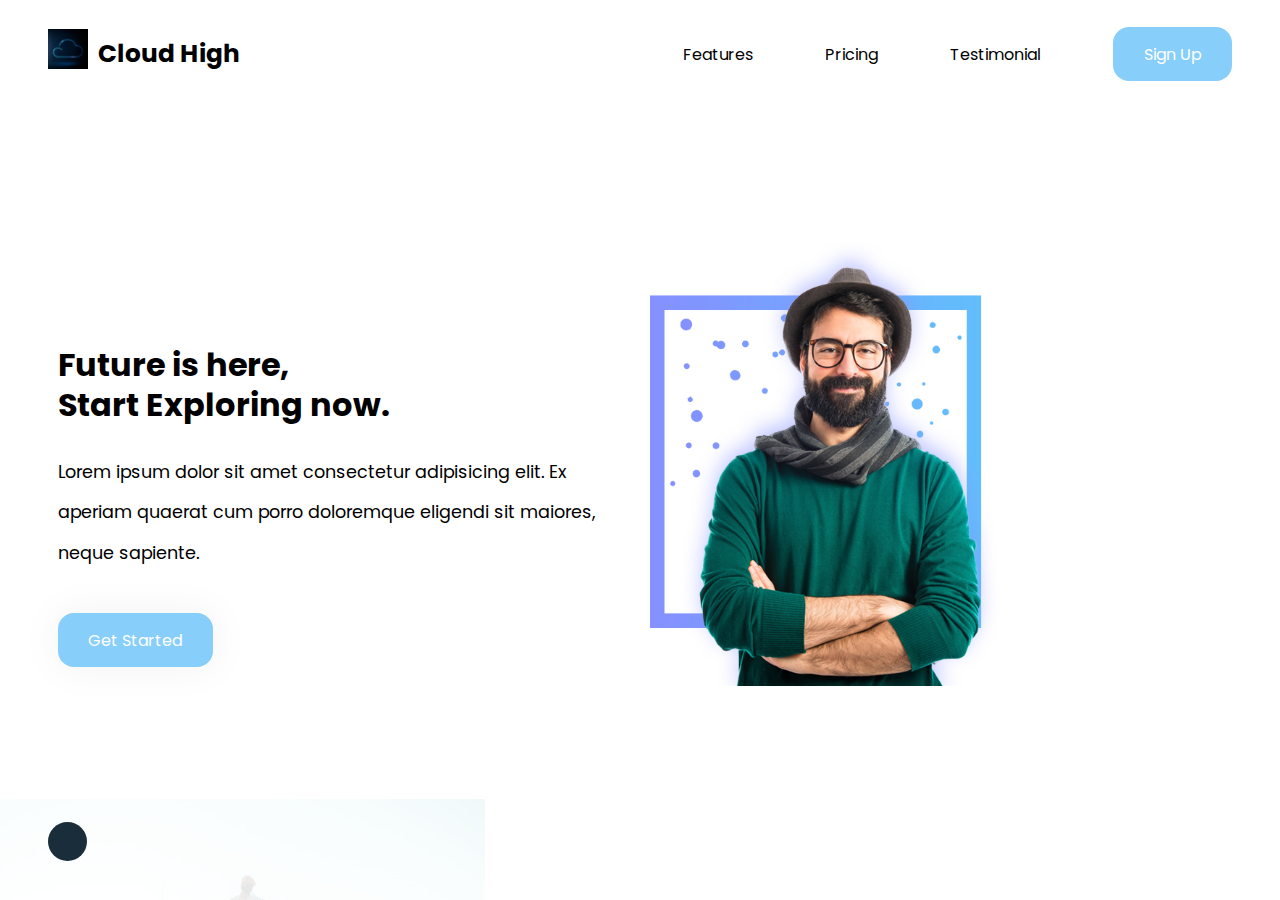
<file: index.html>
<!DOCTYPE html>
<html lang="en">
    <head>
        <meta charset="UTF-8" />
        <meta http-equiv="X-UA-Compatible" content="IE=edge" />
        <meta name="viewport" content="width=device-width, initial-scale=1.0">
        <link rel="stylesheet" href="k.css">
    </head>
    <body class="stop-scrolling">
        <main>
            <div class="big-wrapper light">
                <img src="med.jpg" alt="" class="shape">
                <header>
                    <div class="container">
                        <div class="logo">
                            <img src="image_2.png" alt="" class="ppp">
                            <h3>Cloud High</h3>
                        </div>

                        <div class="links">
                            <ul>
                                <li><a href="#">Features</a></li>
                                <li><a href="#">Pricing</a></li>
                                <li><a href="#">Testimonial</a></li>
                                <li><a href="#" class="btn">Sign up</a></li>
                            </ul>
                        </div>

                        <div class="overlay"></div>

                        <div class="hamburger-menu">
                            <div class="bar"></div>
                        </div>
                    </div>
                </header>

                <div class="showcase-area">
                    <div class="container">
                        <div class="left">
                            <h1>Future is here,</h1>
                            <h1>Start Exploring now.</h1>
                            <p class="text">
                                Lorem ipsum dolor sit amet consectetur adipisicing elit. Ex aperiam quaerat cum porro doloremque eligendi sit maiores, neque sapiente.
                            </p>
                            <div class="cta">
                                <a href="#" class="btn">Get started</a>
                            </div>
                        </div>

                        <div class="right">
                            <img src="image_1.png" width="350px" height="px" align="" alt="Person" class="Person">
                        </div>
                    </div>
                </div>

                <div class="bottom-area">
                    <div class="container">
                        <button class="toggle-btn">
                            <i class="fa-regular fa-moon"></i>
                            <i class="fa-regular fa-sun"></i>
                        </button>
                    </div>
                </div>
            </div>
        </main>

        <script src="k.js"></script>
    </body>
</html>
</file>
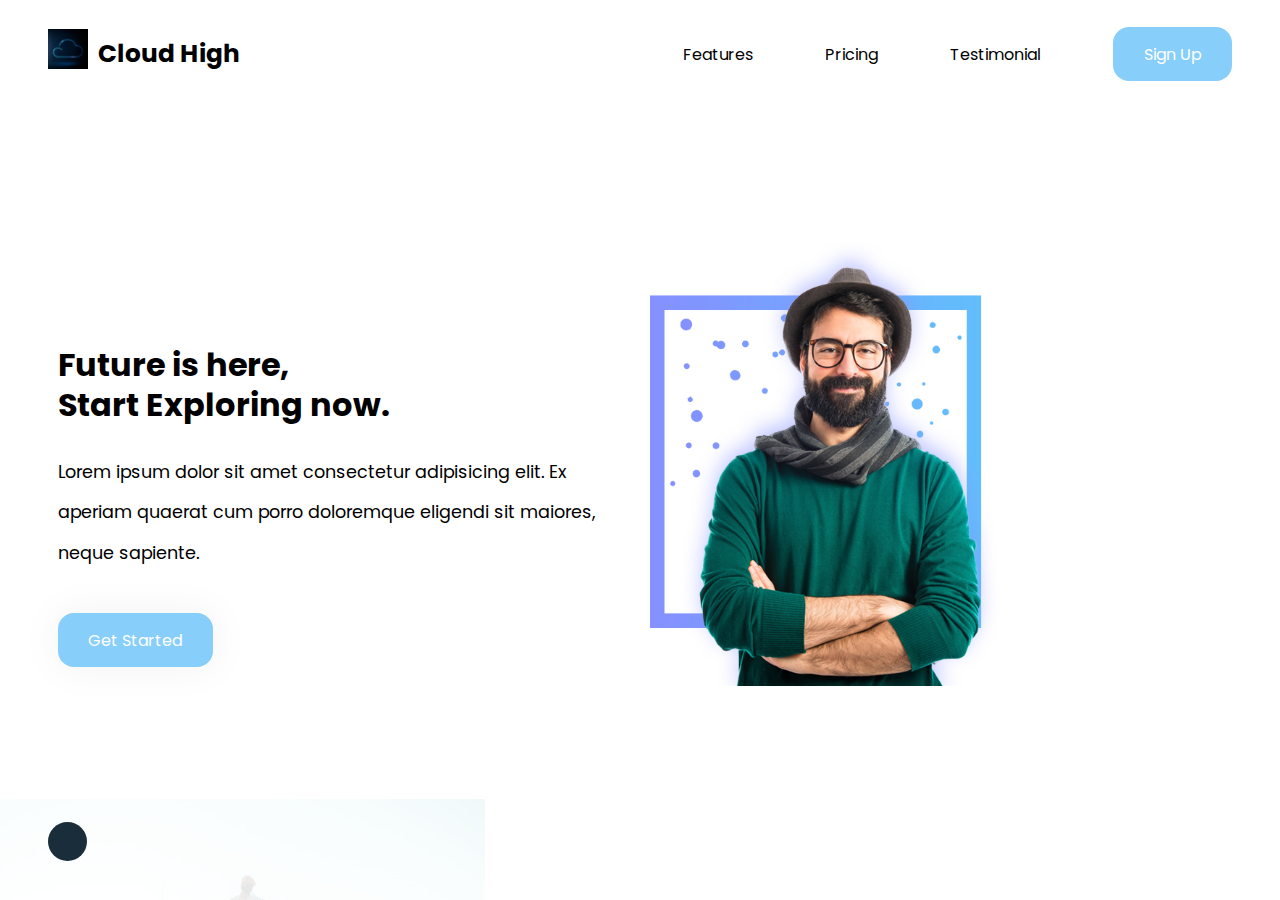
<file: k.html>
<!DOCTYPE html>
<html lang="en">
    <head>
        <meta charset="UTF-8" />
        <meta http-equiv="X-UA-Compatible" content="IE=edge" />
        <meta name="viewport" content="width=device-width, initial-scale=1.0">
        <link rel="stylesheet" href="k.css">
    </head>
    <body class="stop-scrolling">
        <main>
            <div class="big-wrapper light">
                <img src="med.jpg" alt="" class="shape">
                <header>
                    <div class="container">
                        <div class="logo">
                            <img src="image_2.png" alt="" class="ppp">
                            <h3>Cloud High</h3>
                        </div>

                        <div class="links">
                            <ul>
                                <li><a href="#">Features</a></li>
                                <li><a href="#">Pricing</a></li>
                                <li><a href="#">Testimonial</a></li>
                                <li><a href="#" class="btn">Sign up</a></li>
                            </ul>
                        </div>

                        <div class="overlay"></div>

                        <div class="hamburger-menu">
                            <div class="bar"></div>
                        </div>
                    </div>
                </header>

                <div class="showcase-area">
                    <div class="container">
                        <div class="left">
                            <h1>Future is here,</h1>
                            <h1>Start Exploring now.</h1>
                            <p class="text">
                                Lorem ipsum dolor sit amet consectetur adipisicing elit. Ex aperiam quaerat cum porro doloremque eligendi sit maiores, neque sapiente.
                            </p>
                            <div class="cta">
                                <a href="#" class="btn">Get started</a>
                            </div>
                        </div>

                        <div class="right">
                            <img src="image_1.png" width="350px" height="px" align="" alt="Person" class="Person">
                        </div>
                    </div>
                </div>

                <div class="bottom-area">
                    <div class="container">
                        <button class="toggle-btn">
                            <i class="fa-regular fa-moon"></i>
                            <i class="fa-regular fa-sun"></i>
                        </button>
                    </div>
                </div>
            </div>
        </main>

        <script src="k.js"></script>
    </body>
</html>
</file>
<file: k.css>
@import url('https://fonts.googleapis.com/css2?family=Poppins:ital,wght@0,300;0,400;0,500;0,600;0,700;0,800;1,500;1,900&display=swap');

:light{
    --mainColor:#64bcf4;
    --hoverColor:#5bacdf;
    --backgroundColor: #f1f8fc;
    --darkOne: #312f3a;
    --darkTwo: #45424b;
    --lightOne: #919191;
    --lightTwo: #aaa;
}
.dark{
    --mainColor:#64bcf4;
    --hoverColor:#5bacdf;
    --backgroundColor: #192e3a;
    --darkOne: #f3f3f3;
    --darkTwo: #fff;
    --lightOne: #ccc;
    --lightTwo: #e7e3e3;
}

*, *::before, *::after {
    padding: 0;
    margin: 0;
    box-sizing: border-box;
}

body{
    font-family: "Poppins", sans-serif;
}

h1{
    height: 40px;
}

.stop-scrollin{
    height: 100%;
    overflow: hidden;
}

.left{
    height: 750px;
    padding: 10px;
    margin-top: 50px;
}
.right{
    height: 900px;
    padding: 10px;

}

.img{
    width: 100%;
}
a{
    text-decoration: none;
}
.big-wrapper{
    position: relative;
    padding: 1.7rem 0 2rem;
    width: 100%;
    min-height: 100vh;
    overflow: hidden;
    background-color: var(--backgroundColor);
    display: flex;
    flex-direction: column;
    justify-content: space-between;
}
.container{
    position: relative;
    max-width: 81rem;
    width: 100%;
    margin: 0 auto;
    padding: 0 3rem;
    z-index: 10;
}
header{
    position: relative;
    z-index: 70;
}
header .container{
    display: flex;
    justify-content: space-between;
    align-items: center;
}
.overlay{
    display: none;
}
.logo{
    display: flex;
    align-items: center;
    cursor: pointer;
}
.logo img{
    width: 40px;
    margin-right: 0.6rem;
    margin-top: -0.6rem;
}
.logo h3{
    color: var(--darkTwo);
    font-size: 1.55rem;
    line-height: 1.2;
    font-weight: 700;
}

.links ul{
    display: flex;
    list-style: none;
    align-items: center;
}
.links a{
    color: var(--lightTwo);
    margin-left: 4.5rem;
    display: inline-block;
}
.links a:hover{
    columns: var(--hoverColor);
    transform: scale(1.05);
}
.btn{
    display: inline-block;
    padding: 0.9rem 1.9rem;
    color: #fff !important;
    background-color: lightskyblue !important;
    border-radius: 16px;
    text-transform: capitalize;
    transition: .3s;
}
.btn:hover{
    background-color: var(--hoverColor);
    transform: scale(1) !important;
}
.hamburger-menu{
    width: 2rem;
    height: 2rem;
    position: relative;
    z-index: 99;
    display: flex;
    align-items: center;
    justify-content: center;
    cursor: pointer;
    display: none;
}
.hamburger-menu .bar{
    position: relative;
    width: 100%;
    height: 3px;
    background-color: black;
    border-radius: 3px;
    transition: 0.5s;
    }
.bar::before, .bar::after{
    content: "";
    position: absolute;
    width: 100%;
    height: 100%;
    background-color: black;
    border-radius: 3px;
    transition: 0.5s;
}
.bar::before{
    transform: translateY(-8px);
}
.bar::after{
    transform: translateY(8px);
}
.big-wrapper.active .hamburger-menu .bar{
    background-color: transparent;
}
.big-wrapper.active .bar::before{
    transform: translateY(0) rotate(-45deg);
}
.big-wrapper.active .bar::after{
    transform: translateY(0) rotate(45deg);
}

.showcase-area .container{
    display: grid;
    grid-template-columns: repeat(2, 1fr);
    align-items: center;
    justify-content: center;
}
.big-title{
    font-size: 1.4rem;
    color: var(--darkOne);
    text-transform: capitalize;
    line-height: 1.4;
}
.text{
    color: var(--lightOne);
    font-size: 1.1rem;
    margin: 1.9rem 0 2.5rem;
    max-width: 600px;
    line-height: 2.3;
}
.showcase-area .btn{
    box-shadow: 0 0 40px 2px rgba(0, 0, 0, 0.05);
}
.person{
    width: 50%;
    transform: translate(15%, 25px);
}
.bottom-area{
    margin-top: -460px;
}

.toggle-btn{
    background-color: #192e3a !important;
    display: inline-block;
    border: none;
    background: var(--darkTwo);
    color: var(--backgroundColor);
    outline: none;
    cursor: pointer;
    height: 39px;
    width: 39px;
    border-radius: 50%;
    font-size: 1.1rem;
    transition: 0.3s;
}
.toggle-btn i{
    border: #192e3a;
    line-height: 39px;
}
.toggle-btn:hover{
    border: #192e3a;
    background: lightskyblue !important;
}
.shape{
    position: absolute;
    z-index: 0;
    width: 500px;
    bottom: -180px;
    left: -15px;
    opacity: 0.1;
}

.copy{
    position: absolute;
    top: 0;
    left: 0;
    z-index: 100;
    animation: appear 1s 1 both;
}

@keyframes appear{
    0%{
        clip-path: circle(30% at -25% -25%);
    }
    100%{
        clip-path: circle(150% at 0 0);
    }
}

@media screen and (max-width: 870px){  
    .hamburger-menu{
        display: flex;
    }

    .links{
        position: fixed;
        top: 0;
        right: 0;
        max-width: 450px;
        width: 100%;
        height: 100%;
        background-color: #64bcf4;
        z-index: 95;
        display: flex;
        align-items: center;
        justify-content: center;
        transform: translateX(100%);
        transition: 0.5s;
    }

    .links ul{
        flex-direction: column;
    }

    .links a{
        color: #fff;
        margin-left: 0;
        padding: 2rem 0;
    }

    .links .btn{
        background: none;
    }

    .overlay{
        display: block;
        position: fixed;
        top: 0;
        left: 0;
        right: 0;
        bottom: 0;
        background-color: rgba(0, 0, 0, 0.7);
        opacity: 0;
        pointer-events: none;
        transition: 0.5s;
    }

    .big-wrapper.active .links{
        transform: translateX(0);
        box-shadow: 0 0 0 50px 2px rgba(0, 0, 0, 0.4);
    }

    .big-wrapper.active .overlay{
        pointer-events: all;
        opacity: 1;
    }
    .big-title{
        font-size: 1.1rem;
    }

    .showcase-area{
        padding: 2.5rem 0;
        max-width: 700px;
        margin: 0 auto;
    }

    .text{
        font-size: 0.95rem;
        margin: 1.4rem 0.15rem;
    }

    .showcase-area .container{
        grid-template-columns: 1fr;
        justify-content: center;
        grid-gap: 2rem;
    }

    .person{
        width: 100%;
        transform: none;
    }

    .logo h3 {
        font-size: 1.25rem;
    }

    .shape{
        bottom: -180px;
        left: -150px;
    }
}

@media screen and (max-width: 470px) {
    .container{
        padding: 0 1.5rem;
    }
    .big-title{
        font-size: 0.9rem;
    }
    .text{
        margin: 1.1rem 0 1.5rem;
    }
    .showcase-area .btn{
        font-size: 0.8rem;
    }
}
</file>
